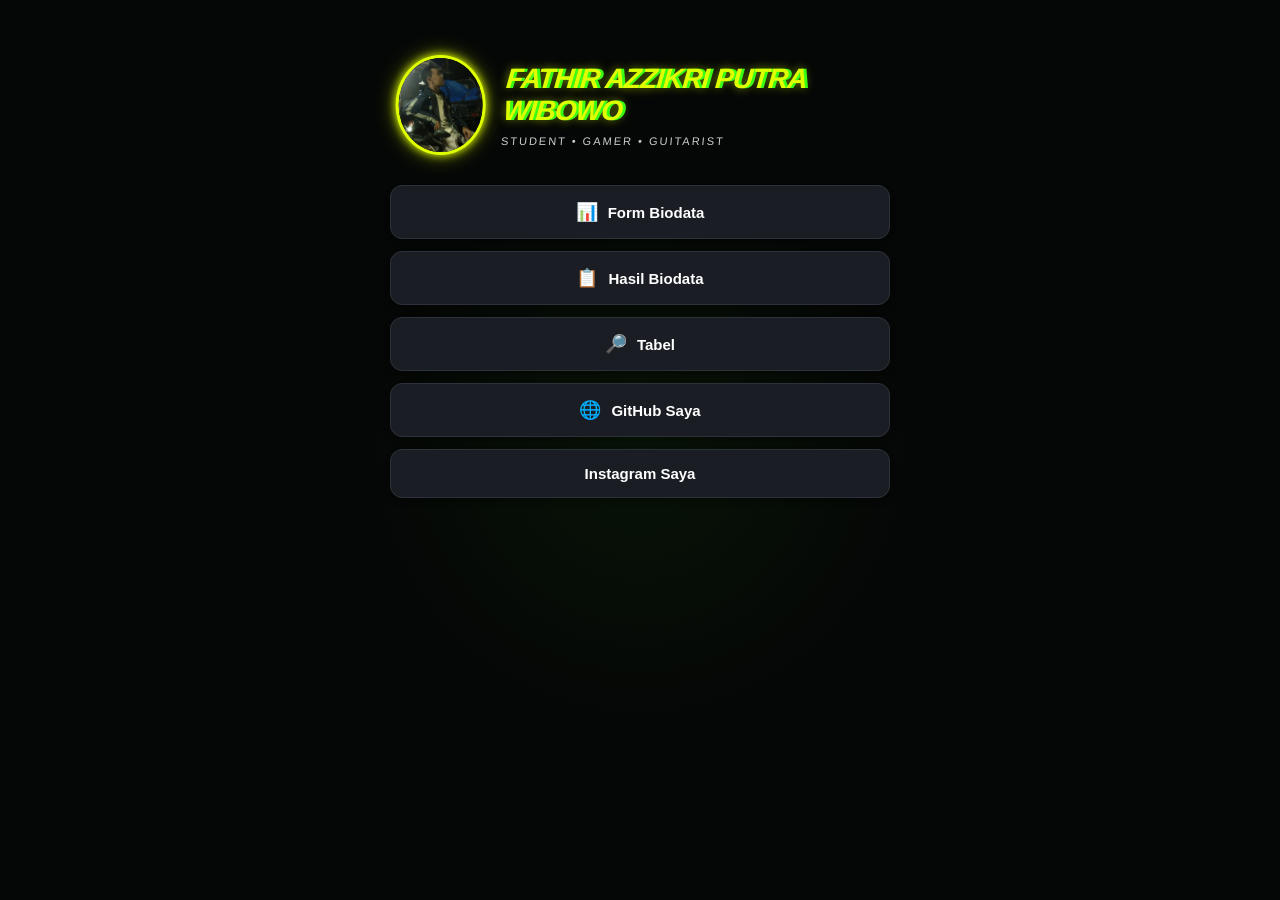
<file: index.html>
<!DOCTYPE html>
<html lang="id">
<head>
    <meta charset="UTF-8">
    <meta name="viewport" content="width=device-width, initial-scale=1.0">
    <title>Menu Utama - PPLG</title>
    <link rel="stylesheet" href="style.css">
</head>
<body>

    <div class="container">

        <div class="header-chat">
            <div class="profile">
                <img src="fathir.jpg" alt="Foto Fathir">
                <div class="name">
                    <h1>FATHIR AZZIKRI PUTRA WIBOWO</h1>
                    <p>STUDENT • GAMER • GUITARIST</p>
                </div>
            </div>
        </div>

        <div class="menu-list">

            <a href="form_biodata.html" class="menu-item"><span>📊</span> Form Biodata</a>
            <a href="hasil_biodata.html" class="menu-item"><span>📋</span> Hasil Biodata</a>
            <a href="tabel.html" class="menu-item"><span>🔎</span> Tabel</a>
            <!--<a href="#" class="menu-item"><span>🚩</span> Cek Kecurigaan Hari Ini</a>
            <a href="#" class="menu-item"><span>📍</span> Kunci Lokasi PKL</a>
            <a href="#" class="menu-item"><span>📊</span> Cek Kehadiran Bimbingan PKL</a>
            <a href="#" class="menu-item"><span>📋</span> Pending Approval PKL</a>
            <a href="#" class="menu-item"><span>📔</span> Cek Jurnal Bimbingan PKL</a>-->
            
            <a href="https://github.com/fapuwi?tab=repositories" class="menu-item"><span>🌐</span>GitHub Saya</a>
            <a href="https://www.instagram.com/fapuwi103239/" class="menu-item">Instagram Saya</a>
        </div>
    </div>

</body>
</html>
</file>
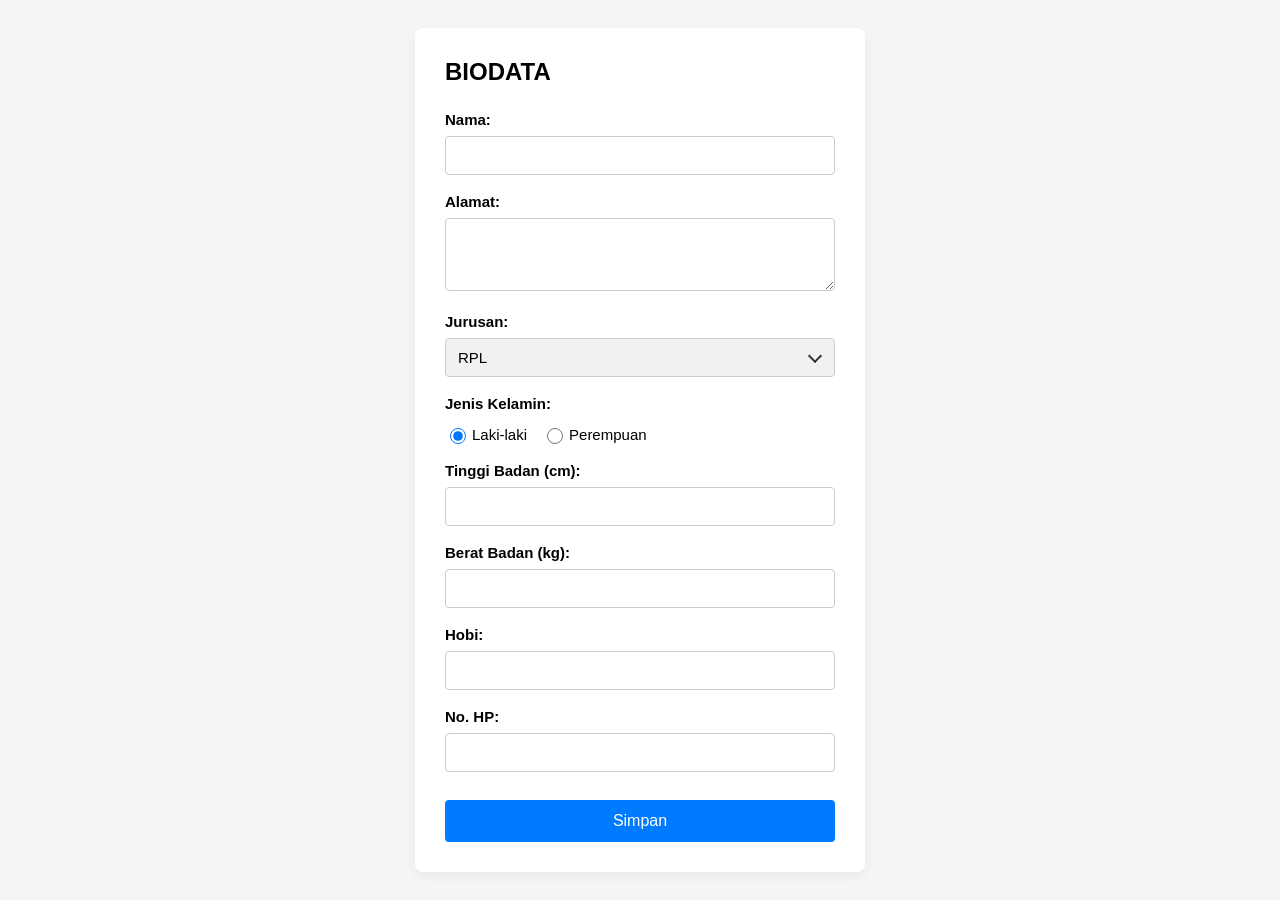
<file: form_biodata.html>
<!DOCTYPE html>
<html lang="id">
<head>
    <meta charset="UTF-8">
    <meta name="viewport" content="width=device-width, initial-scale=1.0">
    <title>Biodata Form</title>
    <link rel="stylesheet" href="style.css">
</head>
<body class="biodata-form">

    <div class="card">
        <h1>BIODATA</h1>

        <form id="biodataForm">
            <div class="form-group">
                <label>Nama:</label>
                <input type="text" id="nama" required>
            </div>

            <div class="form-group">
                <label>Alamat:</label>
                <textarea id="alamat" rows="3" required></textarea>
            </div>

            <div class="form-group">
                <label>Jurusan:</label>
                <div class="select-wrapper">
                    <select id="jurusan">
                        <option value="RPL">RPL</option>
                        <option value="TKJ">TKJ</option>
                        <option value="TSM">TSM</option>
                        <option value="TEI">TEI</option>
                        <option value="TKR">TKR</option>
                    </select>
                </div>
            </div>

            <div class="form-group">
                <label>Jenis Kelamin:</label>
                <div class="radio-group">
                    <label class="radio-label">
                        <input type="radio" name="jk" value="Laki-laki" checked> Laki-laki
                    </label>
                    <label class="radio-label">
                        <input type="radio" name="jk" value="Perempuan"> Perempuan
                    </label>
                </div>
            </div>

            <div class="form-group">
                <label>Tinggi Badan (cm):</label>
                <input type="number" id="tinggi" required>
            </div>

            <div class="form-group">
                <label>Berat Badan (kg):</label>
                <input type="number" id="berat" required>
            </div>

            <div class="form-group">
                <label>Hobi:</label>
                <input type="text" id="hobi" required>
            </div>

            <div class="form-group">
                <label>No. HP:</label>
                <input type="text" id="nohp">
            </div>

            <button type="submit" class="btn-submit">Simpan</button>
        </form>
    </div>

    <script>
        const form = document.getElementById('biodataForm');
        const nohpInput = document.getElementById('nohp');

        nohpInput.addEventListener('input', function() {
            let val = this.value.replace(/\D/g, ''); 
            if (val.length > 13) {
                val = val.substring(0, 13);
            }
            this.value = val;
        });

        form.addEventListener('submit', function(e) {
            e.preventDefault();

            const dataBiodata = {
                nama: document.getElementById('nama').value,
                alamat: document.getElementById('alamat').value,
                jurusan: document.getElementById('jurusan').value,
                jk: document.querySelector('input[name="jk"]:checked').value,
                tinggi: document.getElementById('tinggi').value,
                berat: document.getElementById('berat').value,
                hobi: document.getElementById('hobi').value,
                nohp: nohpInput.value
            };

            localStorage.setItem('biodata', JSON.stringify(dataBiodata));
            window.location.href = 'hasil_biodata.html';
        });
    </script>
</body>
</html>
</file>
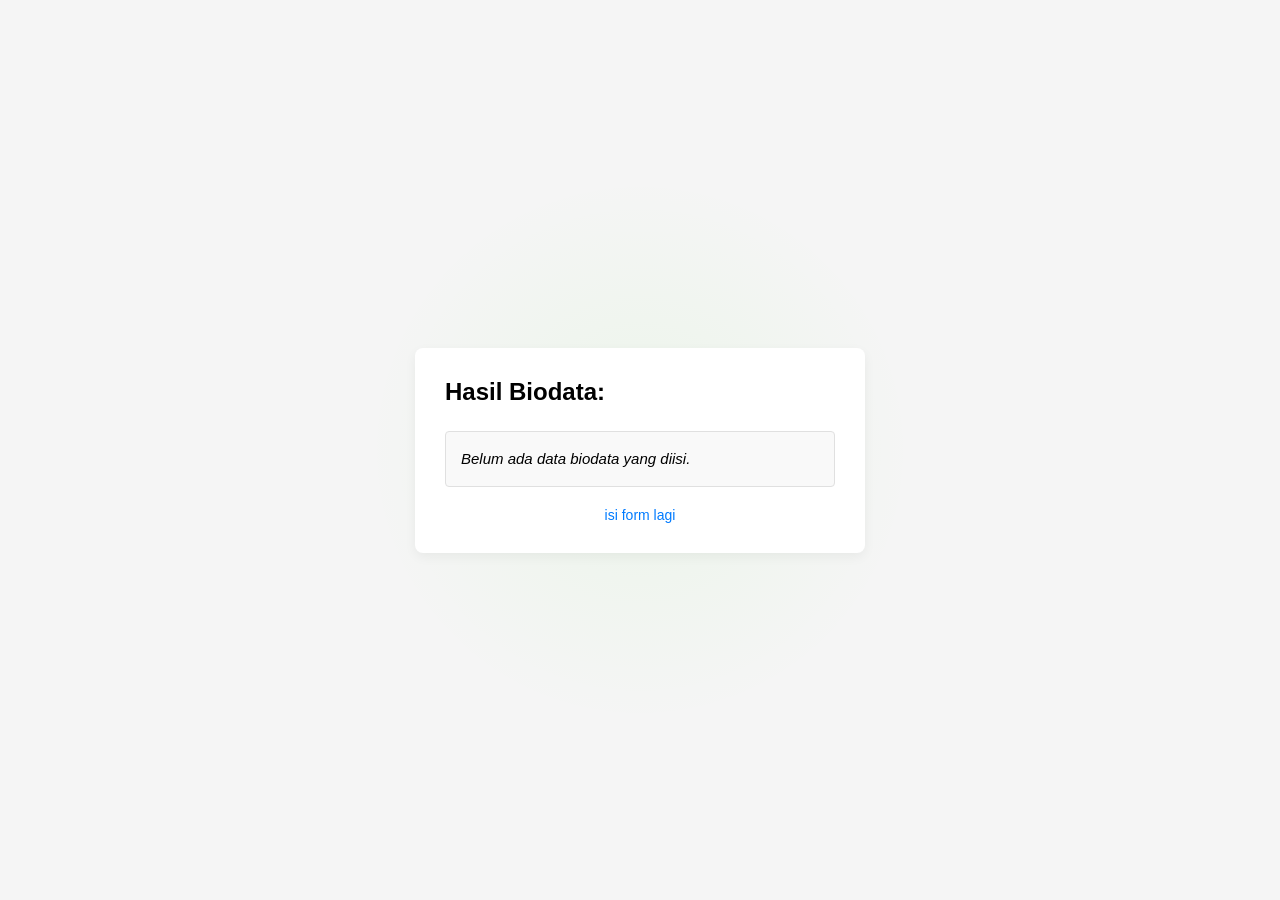
<file: hasil_biodata.html>
<!DOCTYPE html>
<html lang="id">
<head>
    <meta charset="UTF-8">
    <meta name="viewport" content="width=device-width, initial-scale=1.0">
    <title>Hasil Biodata</title>
    <link rel="stylesheet" href="style.css">
</head>
<body class="hasil-form">

    <div class="card">
        <h1>Hasil Biodata:</h1>

        <div class="result-box" id="outputTeks"></div>

        <a href="form_biodata.html" class="btn-reset">isi form lagi</a>
    </div>

    <script>
        const outputTeks = document.getElementById('outputTeks');
        const dataMentah = localStorage.getItem('biodata');

        if (dataMentah) {
            const data = JSON.parse(dataMentah);
            outputTeks.innerHTML = `
                <b>Nama:</b> ${data.nama}<br>
                <b>Alamat:</b> ${data.alamat}<br>
                <b>Jurusan:</b> ${data.jurusan}<br>
                <b>Jenis Kelamin:</b> ${data.jk}<br>
                <b>Tinggi Badan:</b> ${data.tinggi} cm<br>
                <b>Berat Badan:</b> ${data.berat} kg<br>
                <b>Hobi:</b> ${data.hobi}<br>
                <b>No. HP:</b> ${data.nohp}
            `;
        } else {
            outputTeks.innerHTML = `<i>Belum ada data biodata yang diisi.</i>`;
        }
    </script>
</body>
</html>
</file>
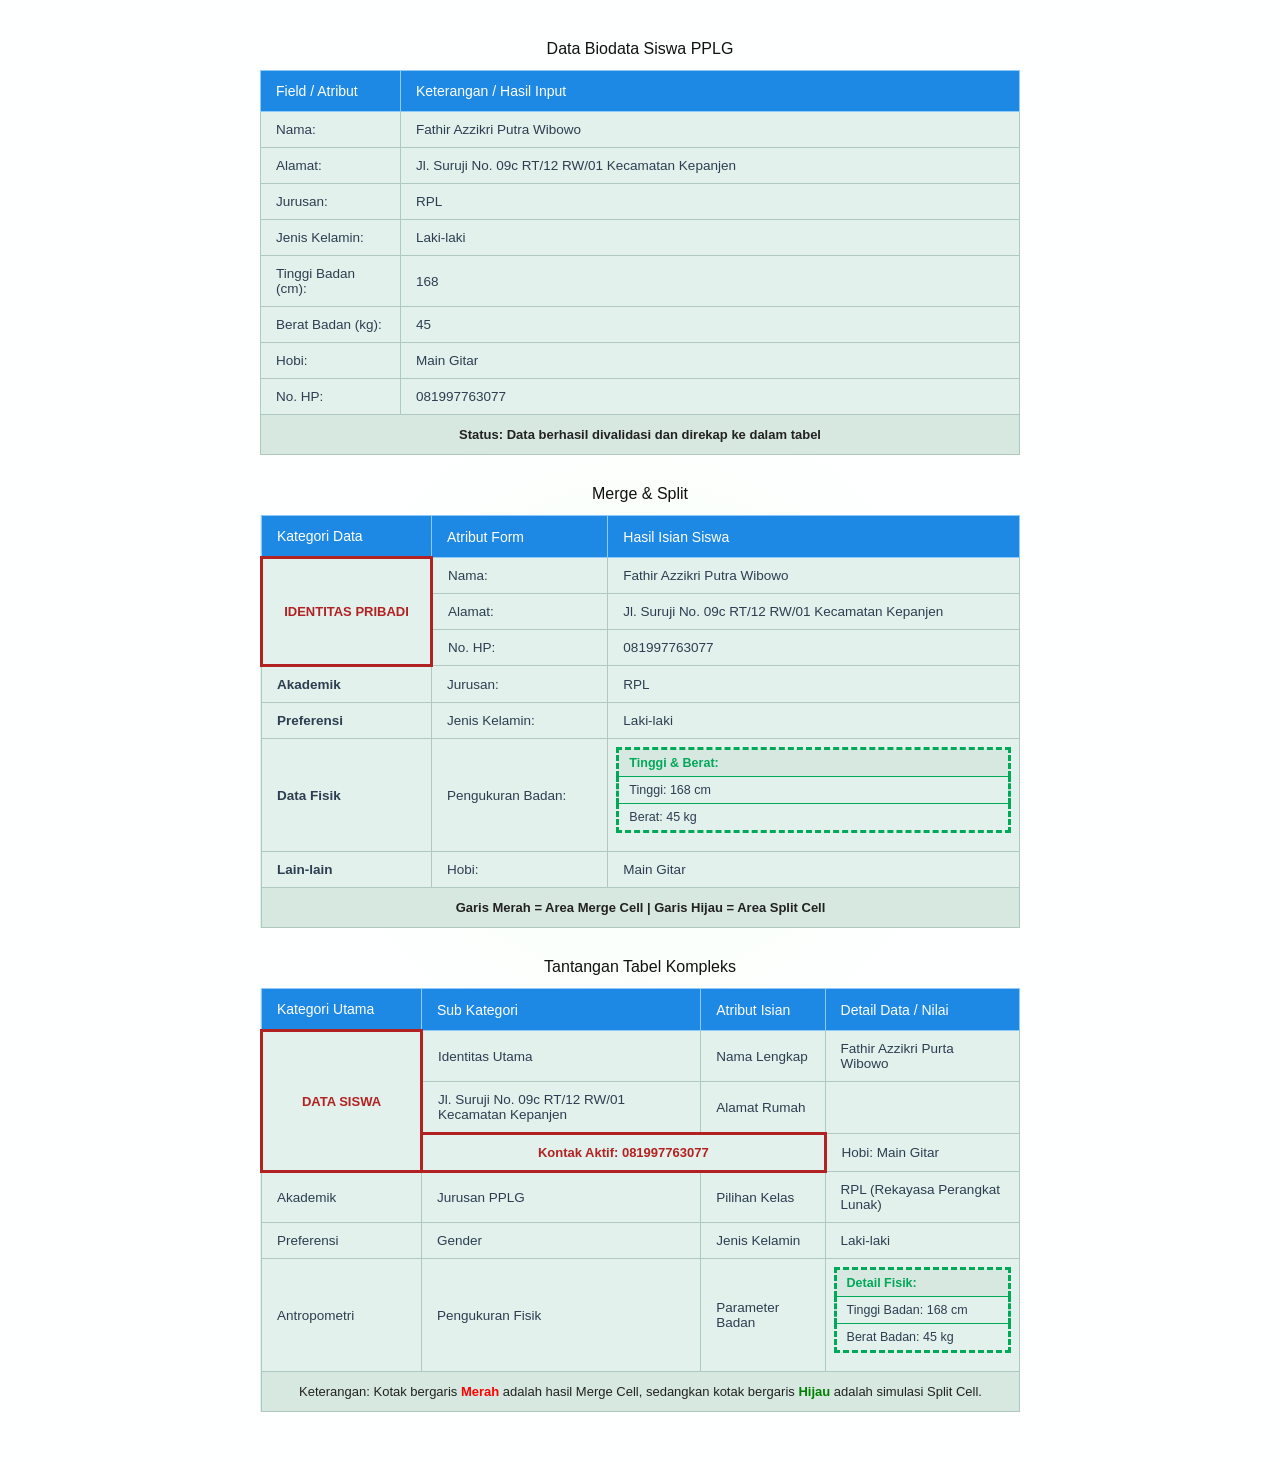
<file: tabel.html>
<!DOCTYPE html>
<html lang="id">
<head>
    <meta charset="UTF-8">
    <title>Biodata Siswa PPLG</title>
    <link rel="stylesheet" href="style.css">
</head>
<body class="tabel">
    <div class="wrapper">
        <h2>Data Biodata Siswa PPLG</h2>
        <table class="tabel-utama">
            <tr>
                <th>Field / Atribut</th>
                <th>Keterangan / Hasil Input</th>
            </tr>
            <tr>
                <td>Nama:</td>
                <td>Fathir Azzikri Putra Wibowo</td>
            </tr>
            <tr>
                <td>Alamat:</td>
                <td>Jl. Suruji No. 09c RT/12 RW/01 Kecamatan Kepanjen</td>
            </tr>
            <tr>
                <td>Jurusan:</td>
                <td>RPL</td>
            </tr>
            <tr>
                <td>Jenis Kelamin:</td>
                <td>Laki-laki</td>
            </tr>
            <tr>
                <td>Tinggi Badan (cm):</td>
                <td>168</td>
            </tr>
            <tr>
                <td>Berat Badan (kg):</td>
                <td>45</td>
            </tr>
            <tr>
                <td>Hobi:</td>
                <td>Main Gitar</td>
            </tr>
            <tr>
                <td>No. HP:</td>
                <td>081997763077</td>
            </tr>
            <tr>
                <td colspan="2" class="footer-tabel" style="font-weight: bold;">
                    Status: Data berhasil divalidasi dan direkap ke dalam tabel
                </td>
            </tr>
        </table>

        <div class="sub-judul">Merge & Split</div>
        <table>
            <tr>
                <th>Kategori Data</th>
                <th>Atribut Form</th>
                <th>Hasil Isian Siswa</th>
            </tr>
            <tr>
                <td rowspan="3" class="cell-merge" style="width: 170px;">
                    IDENTITAS PRIBADI
                </td>
                <td>Nama:</td>
                <td>Fathir Azzikri Putra Wibowo</td>
            </tr>
            <tr>
                <td>Alamat:</td>
                <td>Jl. Suruji No. 09c RT/12 RW/01 Kecamatan Kepanjen</td>
            </tr>
            <tr>
                <td>No. HP:</td>
                <td>081997763077</td>
            </tr>
            <tr>
                <td><b>Akademik</b></td>
                <td>Jurusan:</td>
                <td>RPL</td>
            </tr>
            <tr>
                <td><b>Preferensi</b></td>
                <td>Jenis Kelamin:</td>
                <td>Laki-laki</td>
            </tr>
            <tr>
                <td><b>Data Fisik</b></td>
                <td>Pengukuran Badan:</td>
                <td style="padding: 8px;">
                    <table class="tabel-split">
                        <tr>
                            <td class="split-title">Tinggi & Berat:</td>
                        </tr>
                        <tr>
                            <td>Tinggi: 168 cm</td>
                        </tr>
                        <tr>
                            <td>Berat: 45 kg</td>
                        </tr>
                    </table>
                </td>
            </tr>
            <tr>
                <td><b>Lain-lain</b></td>
                <td>Hobi:</td>
                <td>Main Gitar</td>
            </tr>
            <tr>
                <td colspan="3" class="footer-tabel" style="font-weight: bold;">
                    Garis Merah = Area Merge Cell | Garis Hijau = Area Split Cell
                </td>
            </tr>
        </table>

        <h2>Tantangan Tabel Kompleks</h2>
        <table>
            <tr>
                <th>Kategori Utama</th>
                <th>Sub Kategori</th>
                <th>Atribut Isian</th>
                <th>Detail Data / Nilai</th>
            </tr>
            <tr>
                <td rowspan="3" class="cell-merge" style="width: 160px;">
                    DATA SISWA
                </td>
                <td>Identitas Utama</td>
                <td>Nama Lengkap</td>
                <td>Fathir Azzikri Purta Wibowo</td>
            </tr>
            <tr>
                <td>Jl. Suruji No. 09c RT/12 RW/01 Kecamatan Kepanjen</td>
                <td>Alamat Rumah</td>
                <td></td>
            </tr>
            <tr>
                <td colspan="2" class="cell-merge">
                    Kontak Aktif: 081997763077
                </td>
                <td>Hobi: Main Gitar</td>
            </tr>
            <tr>
                <td>Akademik</td>
                <td>Jurusan PPLG</td>
                <td>Pilihan Kelas</td>
                <td>RPL (Rekayasa Perangkat Lunak)</td>
            </tr>
            <tr>
                <td>Preferensi</td>
                <td>Gender</td>
                <td>Jenis Kelamin</td>
                <td>Laki-laki</td>
            </tr>
            <tr>
                <td>Antropometri</td>
                <td>Pengukuran Fisik</td>
                <td>Parameter Badan</td>
                <td style="padding: 8px;">
                    <table class="tabel-split">
                        <tr>
                            <td class="split-title">Detail Fisik:</td>
                        </tr>
                        <tr>
                            <td>Tinggi Badan: 168 cm</td>
                        </tr>
                        <tr>
                            <td>Berat Badan: 45 kg</td>
                        </tr>
                    </table>
                </td>
            </tr>
            <tr>
                <td colspan="4" class="footer-tabel">
                    Keterangan: Kotak bergaris <span style="color: red; font-weight: bold;">Merah</span> adalah hasil Merge Cell, sedangkan kotak bergaris <span style="color: green; font-weight: bold;">Hijau</span> adalah simulasi Split Cell.
                </td>
            </tr>
        </table>
    </div>
</body>
</html>
</file>
<file: style.css>
/* ==== | 1. INDEX HTML | ==== */

/* === | Color Variabel | === */

:root {
    --primary: #dfff00;
    --secondary: #39ff14;
    --dark: #080a0d;
    --card: #11151a;
}

 body {
            font-family: Arial, sans-serif;
            background-color: var(--dark); 
            color: #ffffff;
            margin: 0;
            padding: 40px 20px;
            display: flex;
            justify-content: center;
            min-height: 100vh;
            box-sizing: border-box;
            background-image: linear-gradient(rgba(57, 255, 20, 0.03) 1px, transparent 1px), linear-gradient(90deg, rgba(223, 255, 0, 0.03) 1px, transparent 1px);
            background-size: 40px 40px;
            overflow-x: hidden;
            background: radial-gradient(circle at center, rgba(57, 255, 20, 0.05), transparent 35%), #050706;
        }

        .container {
            width: 100%;
            max-width: 500px;
            position: relative;
        }

        .header-chat {
            padding: 15px 5px 30px;
            transform: skew(-5deg);
        }

        .profile {
            display: flex;
            align-items: center;
            gap: 18px;
        }

        .profile img {
            width: 100px;
            height: 100px;
            object-fit: cover;
            border-radius: 50%;
            border: 3px solid var(--primary);
            box-shadow: 0 0 8px var(--primary), 0 0 20px rgba(223, 255, 0, 0.5);
            background-color: #111;
            transform: skew(5deg);
        }

        .name h1 {
            margin: 0;
            color: var(--primary);
            font-size: 28px;
            font-style: italic;
            text-shadow: 3px 0 var(--secondary), 0 0 10px rgba(223, 255, 0, 0.6);
            letter-spacing: -1px;
        }

        .name p {
            margin-top: 8px;
            margin-bottom: 0;
            color: #ffffff;
            font-size: 11px;
            letter-spacing: 2px;
            opacity: 0.8;
        }

        .menu-list {
            display: flex;
            flex-direction: column;
            gap: 12px; 
        }

        .menu-item {
            background-color: #1a1e24; 
            color: #ffffff;
            text-decoration: none;
            padding: 15px;
            border-radius: 12px;
            font-weight: bold;
            font-size: 15px;
            display: flex;
            align-items: center;
            justify-content: center;
            border: 1px solid #2c323a; 
            box-shadow: 0 4px 6px rgba(0, 0, 0, 0.3);
            transition: background-color 0.2s;
        }

        .menu-item:hover, .menu-item:active {
            background-color: #2c323a;
            transform: translateY(-5px);
            border-color: var(--primary);
            box-shadow: 0 0 20px rgba(223, 255, 0, 0.08), 0 0 50px rgba(57, 255, 20, 0.04);
        }

        .menu-item span {
            margin-right: 10px;
            font-size: 18px;
        }

/* ==== | 2. Form Biodata | ==== */

        * {
            box-sizing: border-box;
            font-family: -apple-system, BlinkMacSystemFont, "Segoe UI", Roboto, Arial, sans-serif;
        }
        .biodata-form {
            background-color: #f5f5f5;
            display: flex;
            justify-content: center;
            align-items: center;
            min-height: 100vh;
            margin: 0;
            padding: 20px;
            color: black;
        }
        .card {
            background: #ffffff;
            width: 100%;
            max-width: 450px;
            padding: 30px;
            border-radius: 8px;
            box-shadow: 0 4px 12px rgba(0,0,0,0.05);
        }
        h1 {
            font-size: 24px;
            font-weight: 700;
            margin-top: 0;
            margin-bottom: 25px;
        }
        .form-group {
            margin-bottom: 18px;
        }
        label {
            display: block;
            font-weight: 700;
            margin-bottom: 8px;
            font-size: 15px;
        }
        input[type="text"],
        input[type="number"],
        textarea {
            width: 100%;
            padding: 10px 12px;
            border: 1px solid #ccc;
            border-radius: 4px;
            font-size: 15px;
            outline: none;
            background: #fff;
        }
        
        .select-wrapper {
            position: relative;
            width: 100%;
        }
        .select-wrapper select {
            width: 100%;
            padding: 10px 12px;
            border: 1px solid #ccc;
            border-radius: 4px;
            font-size: 15px;
            outline: none;
            background: #f1f1f1; 
            -webkit-appearance: none;
            -moz-appearance: none;
            appearance: none;
            cursor: pointer;
            padding-right: 35px;
        }
        .select-wrapper::after {
            content: "";
            position: absolute;
            right: 15px;
            top: 50%;
            transform: translateY(-50%);
            width: 8px;
            height: 8px;
            border-right: 2px solid #333;
            border-bottom: 2px solid #333;
            transform: translateY(-70%) rotate(45deg);
            pointer-events: none;
        }

        input:focus, textarea:focus, .select-wrapper select:focus {
            border-color: #007bff;
        }
        .radio-group {
            display: flex;
            gap: 15px;
            align-items: center;
            padding-top: 5px;
        }
        .radio-label {
            display: flex;
            align-items: center;
            font-weight: normal;
            font-size: 15px;
            cursor: pointer;
            margin: 0;
        }
        .radio-label input {
            margin-right: 6px;
            width: 16px;
            height: 16px;
        }
        .btn-submit {
            width: 100%;
            background-color: #007bff;
            color: white;
            border: none;
            padding: 12px;
            font-size: 16px;
            font-weight: 500;
            border-radius: 4px;
            cursor: pointer;
            margin-top: 10px;
        }
        .btn-submit:hover {
            background-color: #0056b3;
        }

/* ==== | 3. Hasil Biodata | ==== */

        * {
            box-sizing: border-box;
            font-family: -apple-system, BlinkMacSystemFont, "Segoe UI", Roboto, Arial, sans-serif;
        }
        .hasil-form {
            background-color: #f5f5f5;
            display: flex;
            justify-content: center;
            align-items: center;
            min-height: 100vh;
            margin: 0;
            padding: 20px;
            color: black;
        }
        .card {
            background: #ffffff;
            width: 100%;
            max-width: 450px;
            padding: 30px;
            border-radius: 8px;
            box-shadow: 0 4px 12px rgba(0,0,0,0.05);
        }
        h1 {
            font-size: 24px;
            font-weight: 700;
            margin-top: 0;
            margin-bottom: 25px;
        }
        .result-box {
            background: #f9f9f9;
            border: 1px solid #e0e0e0;
            padding: 15px;
            border-radius: 4px;
            margin-bottom: 20px;
            font-size: 15px;
            line-height: 1.6;
        }
        .btn-reset {
            display: block;
            text-align: center;
            color: #007bff;
            text-decoration: none;
            font-size: 14px;
            font-weight: 500;
            cursor: pointer;
        }
        .btn-reset:hover {
            text-decoration: underline;
        }
/* === | 4. Tabel | === */

        .tabel {
            font-family: Arial, sans-serif;
            background-color: #feffff;
            margin: 0;
            padding: 40px 20px;
            display: flex;
            justify-content: center;
            color: black;
        }
        .wrapper {
            width: 760px;
        }
        h2, .sub-judul {
            text-align: center;
            font-size: 16px;
            color: #111;
            margin-top: 30px;
            margin-bottom: 12px;
            font-weight: normal;
        }
        h2:first-of-type {
            margin-top: 0;
        }
        table {
            width: 100%;
            border-collapse: collapse;
            background-color: #e3f1ec;
            margin-bottom: 10px;
        }
        th {
            background-color: #1e88e5;
            color: white;
            border: 1px solid #90caf9;
            padding: 12px 15px;
            text-align: left;
            font-size: 14px;
            font-weight: normal;
        }
        td {
            border: 1px solid #b0c9c0;
            padding: 10px 15px;
            color: #2c3e50;
            font-size: 13.5px;
            vertical-align: middle;
        }
        .tabel-utama td:first-child {
            width: 140px;
        }
        .cell-merge {
            border: 3px solid #b22222 !important;
            text-align: center;
            font-weight: bold;
            color: #b22222;
            font-size: 13px;
        }
        .cell-merge span {
            font-size: 11px;
            font-weight: normal;
            display: block;
            margin-top: 4px;
        }
        .tabel-split {
            width: 100%;
            border-collapse: collapse;
            border: 3px dashed #00a859 !important;
        }
        .tabel-split td {
            border: 1px solid #00a859 !important;
            padding: 6px 10px;
            font-size: 12.5px;
            color: #2c3e50;
        }
        .split-title {
            font-weight: bold;
            color: #00a859 !important;
            background-color: #d7e8e1;
        }
        .footer-tabel {
            text-align: center;
            font-size: 13px;
            color: #222;
            background-color: #d7e8e1;
            padding: 12px;
        }
</file>
